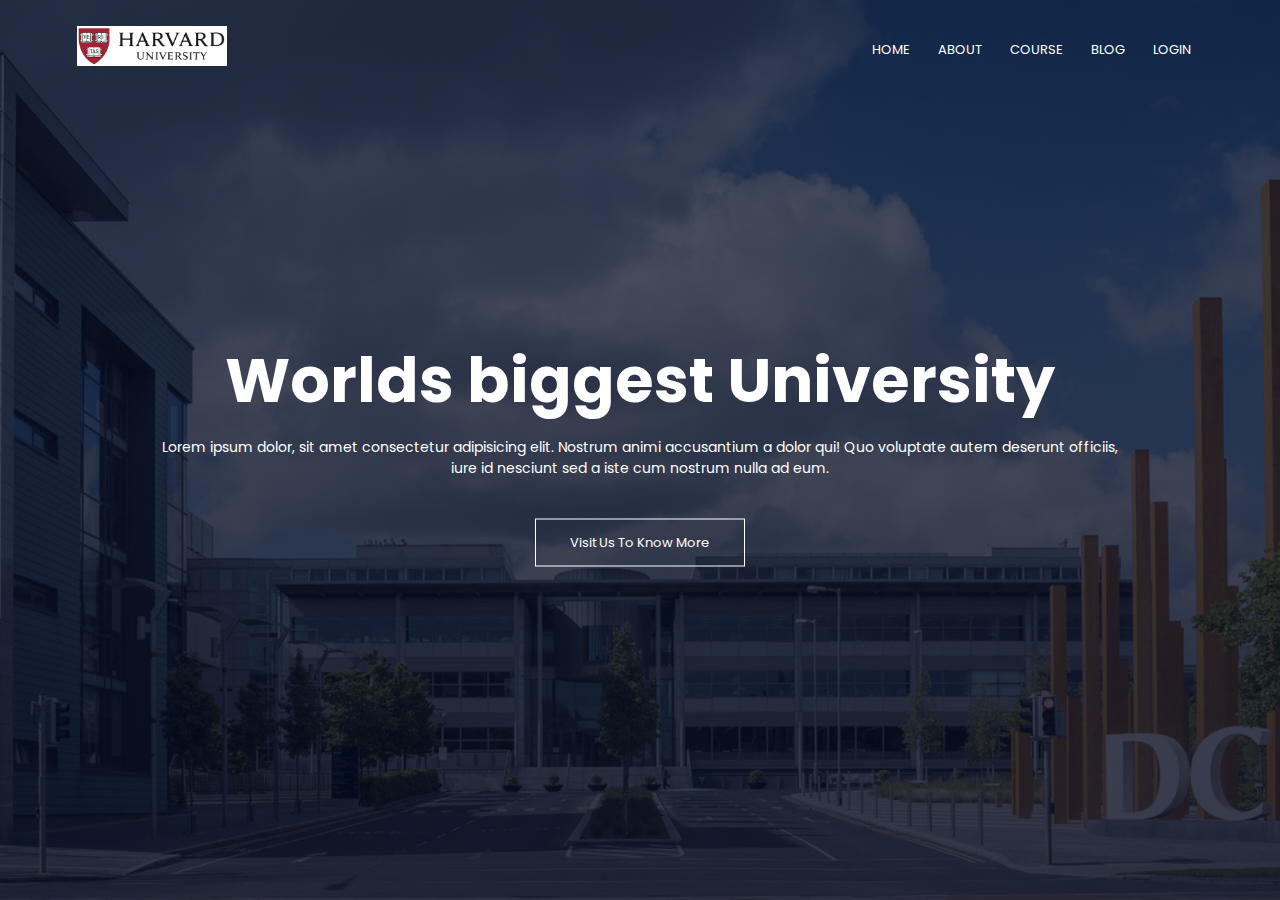
<file: index.html>
<!DOCTYPE html>
<html lang="en">
  <head>
    <meta charset="UTF-8" />
    <meta name="viewport" content="width=device-width, initial-scale=1.0" />
    <link rel="preconnect" href="https://fonts.googleapis.com" />
    <link rel="preconnect" href="https://fonts.gstatic.com" crossorigin />
    <link
      href="https://fonts.googleapis.com/css2?family=Poppins:wght@100;200;300;400;600;700&display=swap"
      rel="stylesheet"
    />
    <link rel="stylesheet" href="style.css">
    <title>University website design</title>
  </head>
  <body>
    <section class="header">
      <nav>
        <a href="index.html"><img src="images/harverd.png"/></a>
        <div class="nav-links">
          <ul>
            <li><a href="index.html">HOME</a></li>
            <li><a href="about-us.html">ABOUT</a></li>
            <li><a href="">COURSE</a></li>
            <li><a href="">BLOG</a></li>
            <li><a href="login.html">LOGIN</a></li>
          </ul>
        </div>
      </nav>

      <div class="text-box">
        <h1>Worlds biggest University</h1>
        <p>Lorem ipsum dolor, sit amet consectetur adipisicing elit. Nostrum animi accusantium a dolor qui! Quo voluptate autem deserunt officiis, <br>iure id nesciunt sed a iste cum nostrum nulla ad eum.
        </p>
        <a href="https://www.harvard.edu/" class="hero-btn">Visit Us To Know More</a >
      </div>

    </section>
  </body>
</html>
</file>
<file: style.css>
*{
    margin: 0;
    padding: 0;
    font-family: 'Poppins', sans-serif;
}
.header{
    min-height: 100vh;
    min-width: 100%;
    background-image: linear-gradient(rgba(4,9,30,0.7),rgba(4,9,30,0.8)),url(images/banner.png);
    background-position: center;
    background-size: cover;
    position: relative;
}

nav{
    display: flex;
    padding: 2% 6%;
    justify-content: space-between;
    align-items: center;
}

nav img{
    width: 150px;
}

.nav-links{
    flex: 1;
    text-align: right;
}

.nav-links ul li{
    list-style: none;
    display: inline-block;
    padding: 8px 12px;
    position: relative;
}

.nav-links ul li a{
    color: white;
    text-decoration: none;
    font-size: 13px;
}

.nav-links ul li::after{
    content: '';
    width: 0%;
    height: 2px;
    background: #f44336;
    display: block;
    margin: auto;
}

.nav-links ul li:hover::after{
    width: 100%;
    transition: 0.5s;

}

.text-box{
    width: 90%;
    color: white;
    position: absolute;
    top: 50%;
    left: 50%;
    transform: translate(-50%,-50%);
    text-align: center;
}

.text-box h1{
    font-size: 62px;
}

.text-box p{
    margin: 10px 0 40px;
    font-size: 14px;
    color: white;
}

.hero-btn{
    display: inline-block;
    text-decoration: none;
    color: white;
    border: 1px solid #fff;
    padding: 13px 34px;
    font-size: 13px;
    background: transparent;
    position: relative;
    cursor: pointer ;
}
.hero-btn:hover{
    border: 1px solid #f44336;
    background: #f44336;
    transition: 1s;
}

nav .fa-solid{
    display: none;
}

nav .fas{
    display: none;
}
</file>
